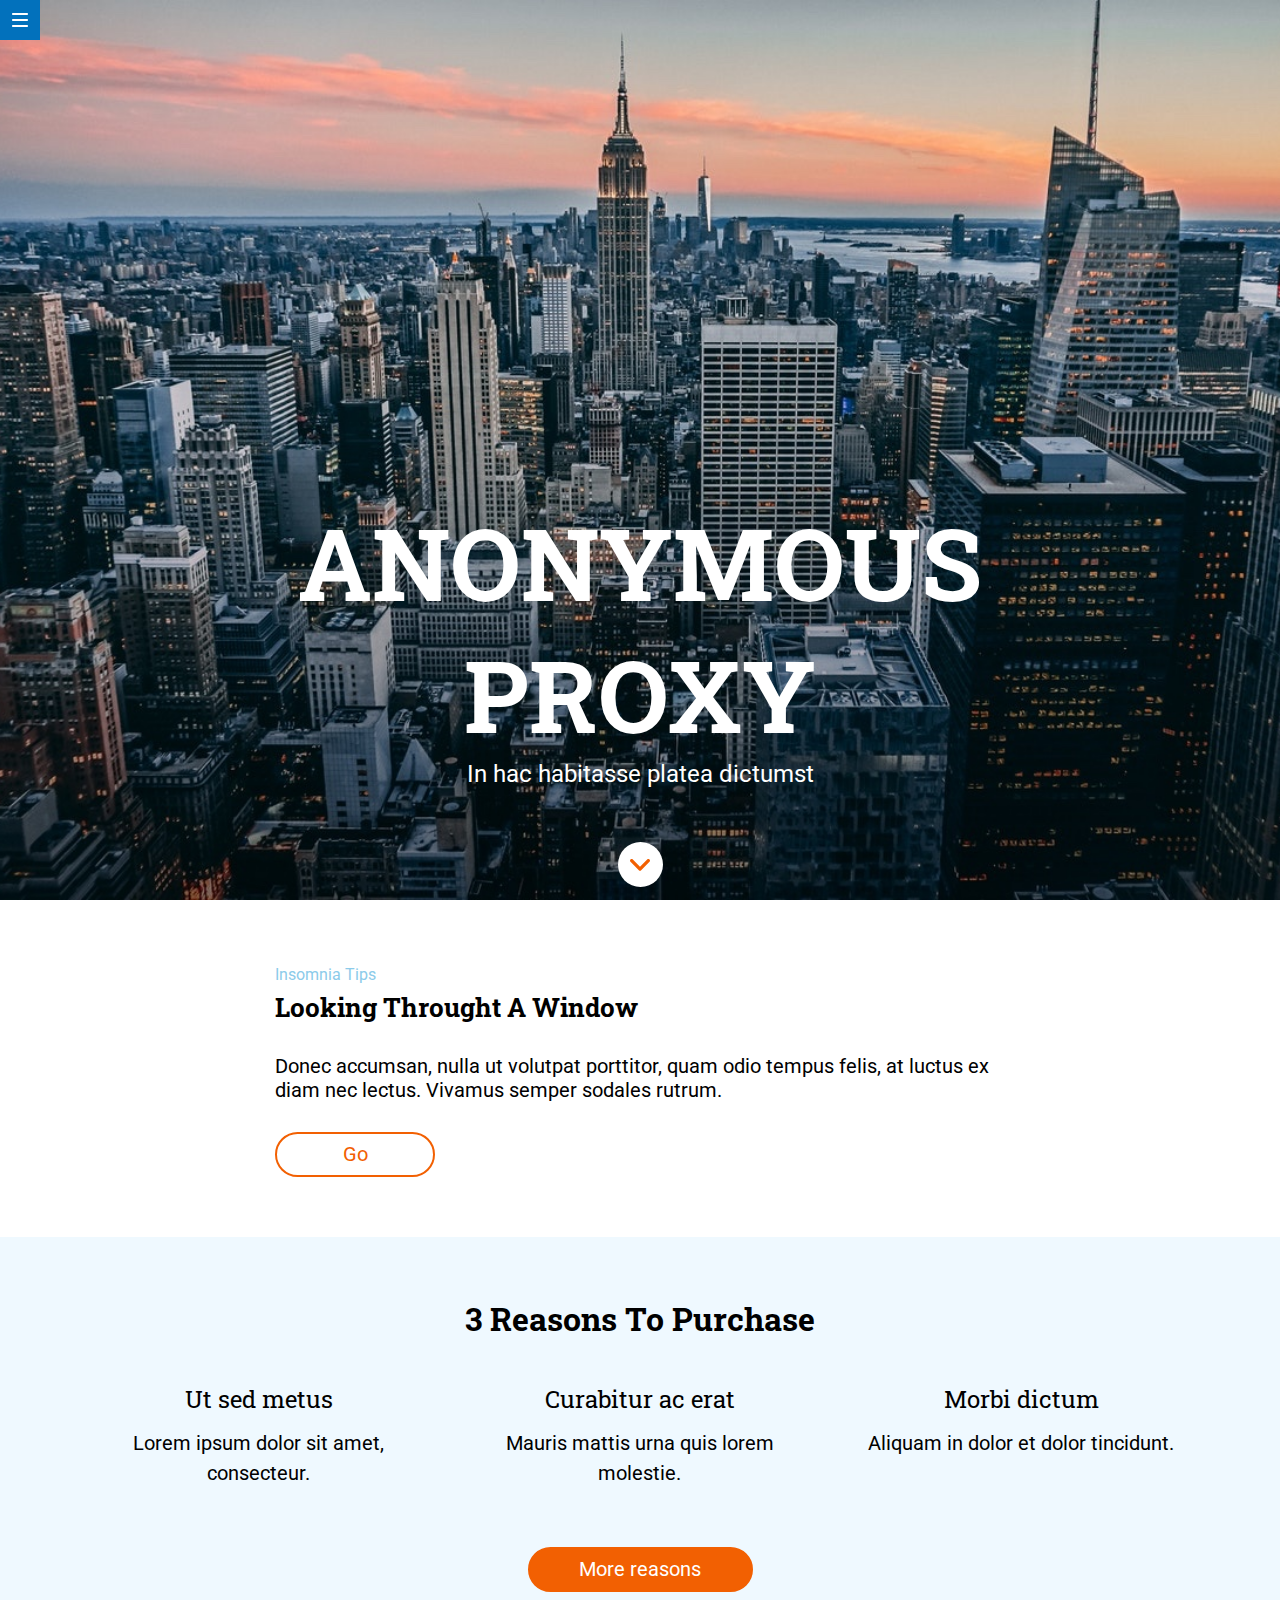
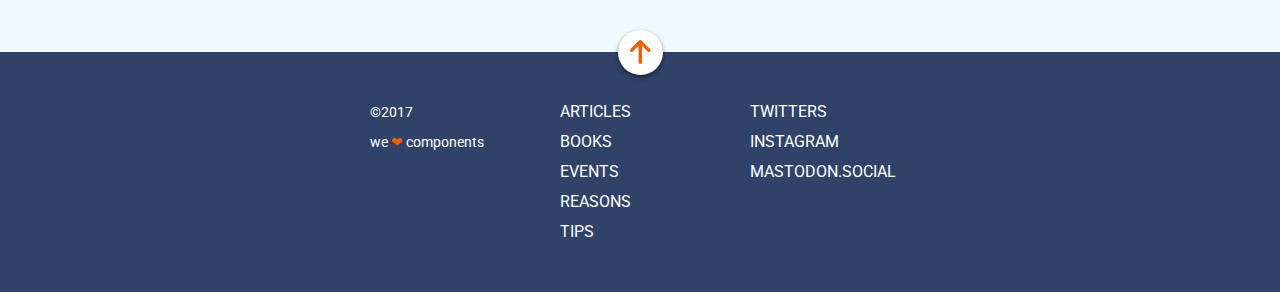
<file: docs/index.html>
<!DOCTYPE html>
<html lang="es">
    
    <head>
        <meta charset="UTF-8">
        <meta name="viewport" content="width=device-width, initial-scale=1.0">
        <title>Anonymous Proxy</title>
        <link rel="icon" href="favicon.png" />
        <link rel="stylesheet" href="assets/css/main.css">
        <link href="https://fonts.googleapis.com/css?family=Roboto+Slab:700&display=swap"
        rel="stylesheet">
        <link href="https://fonts.googleapis.com/css?family=Roboto&display=swap"
        rel="stylesheet">
    </head>
    
    <body>
        <div class="page">
            <header>
                <section class="hero" id="header">
                    <nav class="hero_btn-menu"></nav>
                     <h1 class="hero_title">

            anonymous proxy

        </h1>
                    <p class="hero_desc">In hac habitasse platea dictumst</p> <a href="#main" title="siguiente sección"><div class="hero_button"></div></a>
                </section>
            </header>
            <main class="main" id="main">
                <section class="main_ppal">
                    <p class="main_ppal_text">insomnia tips</p>
                     <h2 class="main_ppal_title">looking throught a window</h2>
                    <p class="main_ppal_content">Donec accumsan, nulla ut volutpat porttitor, quam odio tempus felis, at
                        luctus ex diam nec lectus. Vivamus semper sodales rutrum.</p>
                    <button class="main_ppal_btn">Go</button>
                </section>
                <section class="main_secondary">
                     <h2 class="main_secondary_title">3 reasons to purchase</h2>
                    <article class="main_secondary_article">
                        <p class="main_secondary_article_title">Ut sed metus</p>
                        <p class="main_secondary_article_content">Lorem ipsum dolor sit amet, consecteur.</p>
                    </article>
                    <article class="main_secondary_article">
                        <p class="main_secondary_article_title">Curabitur ac erat</p>
                        <p class="main_secondary_article_content">Mauris mattis urna quis lorem molestie.</p>
                    </article>
                    <article class="main_secondary_article">
                        <p class="main_secondary_article_title">Morbi dictum</p>
                        <p class="main_secondary_article_content">Aliquam in dolor et dolor tincidunt.</p>
                    </article>
                    <div class="main_secondary_btn">
                        <button class="main_secondary_btn_content">More reasons</button>
                    </div>
                </section>
            </main>
            <main class="footer"> <a class="footer_btn" href="#header" title="ir al comienzo"></a>
                <div class="footer_content">
                    <nav class="footer_nav">
                        <ul class="footer_nav_menu">
                            <li class="footer_nav_menu_item">articles</li>
                            <li class="footer_nav_menu_item">books</li>
                            <li class="footer_nav_menu_item">events</li>
                            <li class="footer_nav_menu_item">reasons</li>
                            <li class="footer_nav_menu_item">tips</li>
                        </ul>
                    </nav>
                    <nav class="footer_nav_social">
                        <ul class="footer_nav_social_menu">
                            <li class="footer_nav_social_menu_item">twitters</li>
                            <li class="footer_nav_social_menu_item">instagram</li>
                            <li class="footer_nav_social_menu_item">mastodon.social</li>
                        </ul>
                    </nav>
                    <div class="footer_footer">
                        <p class="footer_footer_copy">&copy2017</p>
                        <p class="footer_footer_text">we <span class="footer_footer_heart">❤︎</span> components</p>
                    </div>
                </div>
            </main>
        </div>
    </body>

</html>
</file>
<file: docs/assets/css/main.css>
* {-webkit-box-sizing: border-box;box-sizing: border-box;}body {margin: 0;}.hero {background-image: url("../images/cover.jpg");background-size: cover;background-position: center;height: 100vh;display: -webkit-box;display: -ms-flexbox;display: flex;-webkit-box-orient: vertical;-webkit-box-direction: normal;-ms-flex-direction: column;flex-direction: column;-webkit-box-align: center;-ms-flex-align: center;align-items: center;-webkit-box-pack: end;-ms-flex-pack: end;justify-content: flex-end;padding: 0 15px;}.hero_btn-menu {background: url("../images/ico-menu.svg") no-repeat #0271bc center;width: 40px;height: 40px;position: fixed;top: 0;left: 0;}.hero_title {color: #fff;text-transform: uppercase;font-family: "Roboto Slab",arial,sans-serif;font-size: 42px;line-height: 55px;max-width: 300px;text-align: center;-webkit-margin-before: 0;margin-block-start: 0;-webkit-margin-after: 0;margin-block-end: 0;}.hero_desc {color: #fff;font-family: "Roboto",arial,sans-serif;font-size: 16px;margin-top: 10px;}.hero_button {background: url("../images/ico-scroll-down.svg") no-repeat #fff center;width: 45px;height: 45px;border-radius: 50%;margin-bottom: 53px;margin-top: 45px;-webkit-transition: all ease 1s;transition: all ease 1s;}.hero_button:hover {-webkit-transform: scale(1.2);transform: scale(1.2);}.main_ppal {padding: 0 15px;}.main_ppal_text {font-family: "Roboto",arial,sans-serif;color: #8ccbea;font-size: 14px;line-height: 30px;margin-top: 30px;margin-bottom: 0;text-transform: capitalize;}.main_ppal_title {font-family: "Roboto Slab",arial,sans-serif;color: #000;font-size: 24px;text-transform: capitalize;-webkit-margin-before: 0;margin-block-start: 0;-webkit-margin-after: 0;margin-block-end: 0;}.main_ppal_content {font-family: "Roboto",arial,sans-serif;color: #000;font-size: 18px;margin-top: 15px;margin-bottom: 30px;}.main_ppal_btn {font-family: "Roboto",arial,sans-serif;color: #f26002;font-size: 20px;text-align: center;background-color: #fff;width: 76px;line-height: 39px;border: #f26002 solid 2px;border-radius: 22.5px;margin-bottom: 45px;-webkit-transition: all ease 1s;transition: all ease 1s;}.main_ppal_btn:hover {background-color: #f26002;color: #fff;-webkit-box-shadow: 2px 2px 5px grey;box-shadow: 2px 2px 5px grey;}.main_secondary {background-color: #eff9ff;padding-top: 30px;text-align: center;display: grid;grid-template-columns: 1fr;grid-gap: 45px;}.main_secondary_title {font-family: "Roboto Slab",arial,sans-serif;text-transform: capitalize;font-size: 26px;margin-top: 0;margin-bottom: 0;}.main_secondary_article {text-align: center;padding: 0 70px;}.main_secondary_article_title {font-family: "Roboto Slab",arial,sans-serif;font-size: 18px;line-height: 30px;margin: 0;}.main_secondary_article_content {font-family: "Roboto",arial,sans-serif;font-size: 18px;line-height: 30px;margin: 0;}.main_secondary_btn {display: -webkit-box;display: -ms-flexbox;display: flex;-webkit-box-orient: vertical;-webkit-box-direction: normal;-ms-flex-direction: column;flex-direction: column;-webkit-box-align: center;-ms-flex-align: center;align-items: center;}.main_secondary_btn_content {font-family: "Roboto",arial,sans-serif;color: #fff;font-size: 20px;text-align: center;background-color: #f26002;width: 184px;line-height: 39px;border: #f26002 solid 2px;border-radius: 22.5px;margin-bottom: 45px;-webkit-transition: all ease 1s;transition: all ease 1s;}.main_secondary_btn_content:hover {background-color: #fff;color: #f26002;-webkit-box-shadow: 2px 2px 5px grey;box-shadow: 2px 2px 5px grey;}.footer {background-color: #304268;color: #fff;font-family: "Roboto",arial,sans-serif;padding-bottom: 45px;display: -webkit-box;display: -ms-flexbox;display: flex;-webkit-box-orient: vertical;-webkit-box-direction: normal;-ms-flex-direction: column;flex-direction: column;-webkit-box-align: center;-ms-flex-align: center;align-items: center;position: relative;}.footer_btn {background: url("../images/ico-arrow.svg") no-repeat #fff center;width: 45px;height: 45px;border-radius: 50%;position: absolute;z-index: 1;top: -22.5px;-webkit-box-shadow: 0 2px 4px 0 rgba(0,0,0,0.5);box-shadow: 0 2px 4px 0 rgba(0,0,0,0.5);-webkit-animation-name: button;animation-name: button;-webkit-animation-duration: 3s;animation-duration: 3s;-webkit-animation-iteration-count: infinite;animation-iteration-count: infinite;}.footer_content {display: -webkit-box;display: -ms-flexbox;display: flex;-webkit-box-orient: vertical;-webkit-box-direction: normal;-ms-flex-direction: column;flex-direction: column;-webkit-box-align: center;-ms-flex-align: center;align-items: center;}.footer_nav {padding-top: 60px;}.footer_nav_menu {list-style: none;text-transform: uppercase;padding: 0;text-align: center;font-size: 16px;line-height: 30px;margin-bottom: 30px;}.footer_nav_social_menu {list-style: none;text-transform: uppercase;padding: 0;text-align: center;font-size: 16px;line-height: 30px;margin-bottom: 30px;}.footer_footer {text-align: center;font-size: 14px;line-height: 30px;margin-top: 0;}.footer_footer_copy {margin-bottom: 0;margin-top: 0;}.footer_footer_text {margin-top: 0;}.footer_footer_heart {color: #f26002;}@media all and (min-width: 768px) {.hero_title {font-size: 80px;line-height: 106px;max-width: 700px;}.hero_desc {font-size: 24px;margin-top: 20px;}.hero_button {margin-top: 30px;margin-bottom: 45px;}.main_ppal {padding: 0 39px;}.main_ppal_title {font-size: 26px;}.main_ppal_content {font-size: 20px;margin-top: 30px;}.main_ppal_btn {width: 91px;margin-bottom: 60px;}.main_secondary {grid-template-columns: 1fr 1fr 1fr;grid-gap: 27px;padding: 30px 35px;}.main_secondary_title {grid-column: span 3;margin-bottom: 18px;}.main_secondary_article {grid-column: span 1;padding: 0;}.main_secondary_article_title {font-size: 24px;}.main_secondary_article_content {font-size: 20px;}.main_secondary_btn {grid-column: span 3;margin-top: 33px;}.main_secondary_btn_content {width: 210px;}.footer_content {width: 100%;padding: 45px 39px 0 39px;-webkit-box-orient: horizontal;-webkit-box-direction: normal;-ms-flex-direction: row;flex-direction: row;-webkit-box-pack: justify;-ms-flex-pack: justify;justify-content: space-between;-webkit-box-align: start;-ms-flex-align: start;align-items: flex-start;}.footer_nav {padding-top: 0;}.footer_nav_menu {text-align: left;margin-top: 0;width: 210px;margin-bottom: 0;}.footer_nav_social_menu {text-align: left;margin-top: 0;width: 210px;}.footer_footer {text-align: left;-webkit-box-ordinal-group: 0;-ms-flex-order: -1;order: -1;width: 210px;}}@media all and (min-width: 1200px) {.hero_title {font-size: 100px;line-height: 132px;max-width: 750px;}.hero_desc {margin-top: 0;}.hero_button {margin-bottom: 13px;}.main_ppal {padding: 0 275px;}.main_ppal_text {font-size: 16px;margin-top: 60px;}.main_ppal_btn {width: 160px;}.main_secondary {grid-gap: 26px;padding: 60px 81px 0;}.main_secondary_title {font-size: 32px;}.main_secondary_article_title {margin-bottom: 14px;}.main_secondary_btn_content {width: 225px;margin-bottom: 60px;}.footer_content {padding: 45px 370px 0 370px;}.footer_nav_menu {width: 160px;}.footer_nav_social_menu {width: 160px;}.footer_footer {width: 160px;}}@-webkit-keyframes button {from {height: 45px;border-radius: 50%;-webkit-transform: translate(0, 0);transform: translate(0, 0);background-position-y: 15px;}to {height: 70px;border-radius: 22.5px;-webkit-transform: translate(0, -15px);transform: translate(0, -15px);background-position-y: 5px;}}@keyframes button {from {height: 45px;border-radius: 50%;-webkit-transform: translate(0, 0);transform: translate(0, 0);background-position-y: 15px;}to {height: 70px;border-radius: 22.5px;-webkit-transform: translate(0, -15px);transform: translate(0, -15px);background-position-y: 5px;}}
</file>
